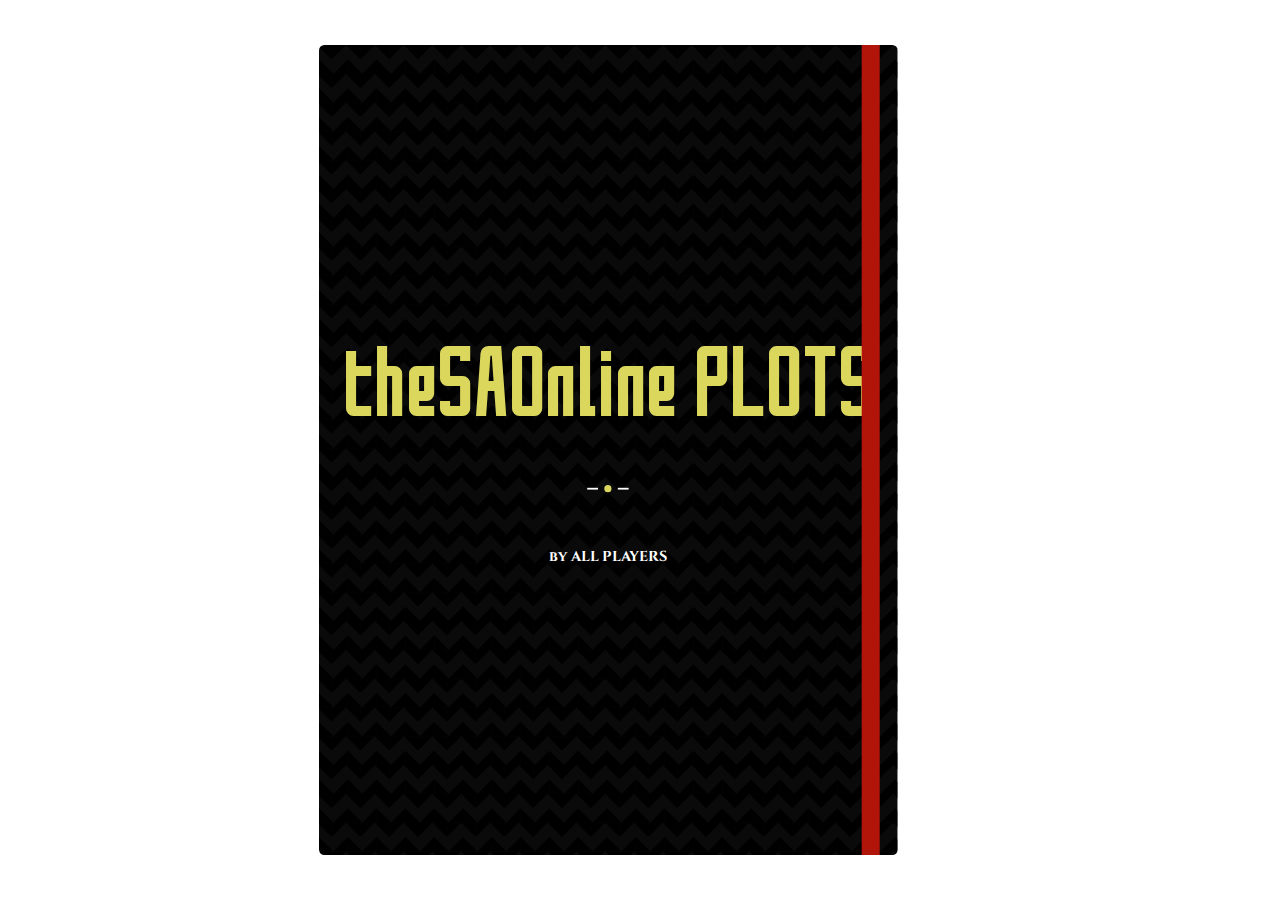
<file: book.html>
<!DOCTYPE html>
<html lang="en">
<head>
    <meta charset="UTF-8">
    <meta name="viewport" content="width=device-width, initial-scale=1.0">
    <title>theSAOnline - PLOT STORIES</title>
    <link href="https://fonts.googleapis.com/css2?family=Poppins:wght@900&display=swap" rel="stylesheet">
</head>
<style>
    @import url("https://fonts.googleapis.com/css2?family=Cinzel:wght@400;500&family=Petemoss&display=swap");

    @font-face {
        font-family: "SAO-TT-BOLD";
        src: url("sao-ui/SAOUITT-Bold.ttf");
    }

    * {
        box-sizing: border-box;
        font-family: "Cinzel", serif;
    }

    body {
        margin: 0;
        padding: 0;
        background-image: url('https://lh3.googleusercontent.com/d/1V1b-h2kvdDCSUHrmKkBdcKpoVzmvj7iz');
    }

    h1,
    h2,
    h3,
    h4,
    h5,
    p {
        margin: 0;
    }

    main {
        display: flex;
        justify-content: center;
    }

    .book {
        --book-height: 100vh;
        --book-ratio: 1.4;
    }

    .book > div {
        height: var(--book-height);
        width: calc(var(--book-height) / var(--book-ratio));
        overflow: auto;
        background-color: #0a0a0a;
        transform: scale(0.9);
        border-radius: 6px;
        transform-origin: left;
    }

    .book-cover {
        display: flex;
        justify-content: center;
        align-items: center;
        position: absolute;
        z-index: 9;
        text-align: center;
        background: linear-gradient(135deg, black 25%, transparent 25%) -50px 0,
            linear-gradient(225deg, black 25%, transparent 25%) -50px 0,
            linear-gradient(315deg, black 25%, transparent 25%),
            linear-gradient(45deg, black 25%, transparent 25%);
        background-size: 2em 2em;
        background-color: #232323;
        color: white;
        transition: transform 2s;
    }

    .book-cover::before {
        content: "";
        position: absolute;
        width: 20px;
        right: 20px;
        top: 0;
        bottom: 0;
        background-color: #b11509;
    }

    h1 {
        font-family: "SAO-TT-BOLD", cursive;
        font-size: 98px;
        font-weight: 300;
        color: #dbd75d;
    }

    h2 {
        font-size: 16px;
    }

    .separator {
        --separator-size: 8px;
        width: var(--separator-size);
        height: var(--separator-size);
        background-color: #dbd75d;
        margin: 50px auto 60px auto;
        border-radius: 50%;
        position: relative;
    }

    .separator::after,
    .separator::before {
        content: "";
        position: absolute;
        width: 12px;
        background-color: white;
        height: 2px;
        top: calc(50% - 1px);
    }

    .separator::after {
        left: 15px;
    }

    .separator::before {
        right: 15px;
    }

    .book-content {
        display: flex; /* Use flexbox */
        flex-direction: column; /* Stack items vertically */
        align-items: center; /* Center items horizontally */
        justify-content: center; /* Center items vertically */
        transform: scale(0.9) translateY(30px);
        background-color: white !important;
        transition: all 0.3s 1s;
        text-align: center; /* Center text content horizontally */
        height: calc(100% - 60px); /* Adjust height as needed */
    }

    .book-content ul {
    margin: 0 auto; /* Center the <ul> horizontally */
    padding-left: 0; /* Remove default padding */
    list-style: none; /* Remove default list styling */
    }

    .book-content h2 {
        margin-bottom: 20px; /* Add space below <h2> for better separation */
    }

    .book-content li {
        margin-bottom: 10px; /* Adjust spacing between list items */
    }

    .book-content h3,
    .book-content p {
        opacity: 0;
        transition: all 0.3s 0.3s;
    }

    h3 {
        padding: 30px;
    }

    p {
        padding: 0px 30px 10px 30px;
        text-align: justify;
        font-size: 14px;
    }

    .book-cover > div {
        transition: opacity 0s 0.6s;
    }

    .book:hover > .book-cover {
        transform: rotateY(180deg) scale(0.9);
    }

    .book:hover > .book-cover > div {
        opacity: 0;
    }

    .book:hover > .book-content {
        transform: scale(0.9) translateY(0px);
    }

    .book:hover > .book-content h3,
    .book:hover > .book-content p {
        opacity: 1;
    }

    /* Responsive adjustments */
    @media only screen and (max-width: 768px) {
        .book > div {
            width: 90%; /* Adjust width for smaller screens */
            transform: scale(0.7); /* Scale down for smaller screens */
        }

        .book-content {
            transform: scale(0.7) translateY(0); /* Adjust scale and transform for smaller screens */
        }
    }

    @media only screen and (max-width: 480px) {
        .book {
            --book-height: 80vh; /* Adjust book height for smaller screens */
            --book-ratio: 1.2; /* Adjust ratio for smaller screens */
        }

        .book > div {
            width: 95%; /* Adjust width for very small screens */
            transform: scale(0.6); /* Scale down more for very small screens */
        }

        .book-content {
            transform: scale(0.6) translateY(0); /* Adjust scale and transform for very small screens */
        }

        h1 {
            font-size: 72px; /* Decrease font size for smaller screens */
        }
    }

</style>
<body>
    <main>
        <div class="book">
            <div class="book-cover">
                <div>
                    <h1>theSAOnline PLOTS</h1>
                    <div class="separator"></div>
                    <h2>by ALL PLAYERS</h2>
                </div>
            </div>
            <div class="book-content" style="color: black !important">
                <h2>List Plot : </h2>
                <ul>
                    <li><a href="./book1.html">GU1LD</a></li>
                    <li><a href="./book2.html">Ignited Souls</a></li>
                    <li><a href="./book3.html">BEAT3R</a></li>
                    <li><a href="./book4.html">4-SIX</a></li>
                    <li><a href="./book5.html">5ASAAP</a></li>
                </ul>

                <div class="container">
                    <a class="button-1" href="./">BACK TO HOME</a>
                </div>
            </div>
        </div>
    </main>
</body>
</html>
</file>
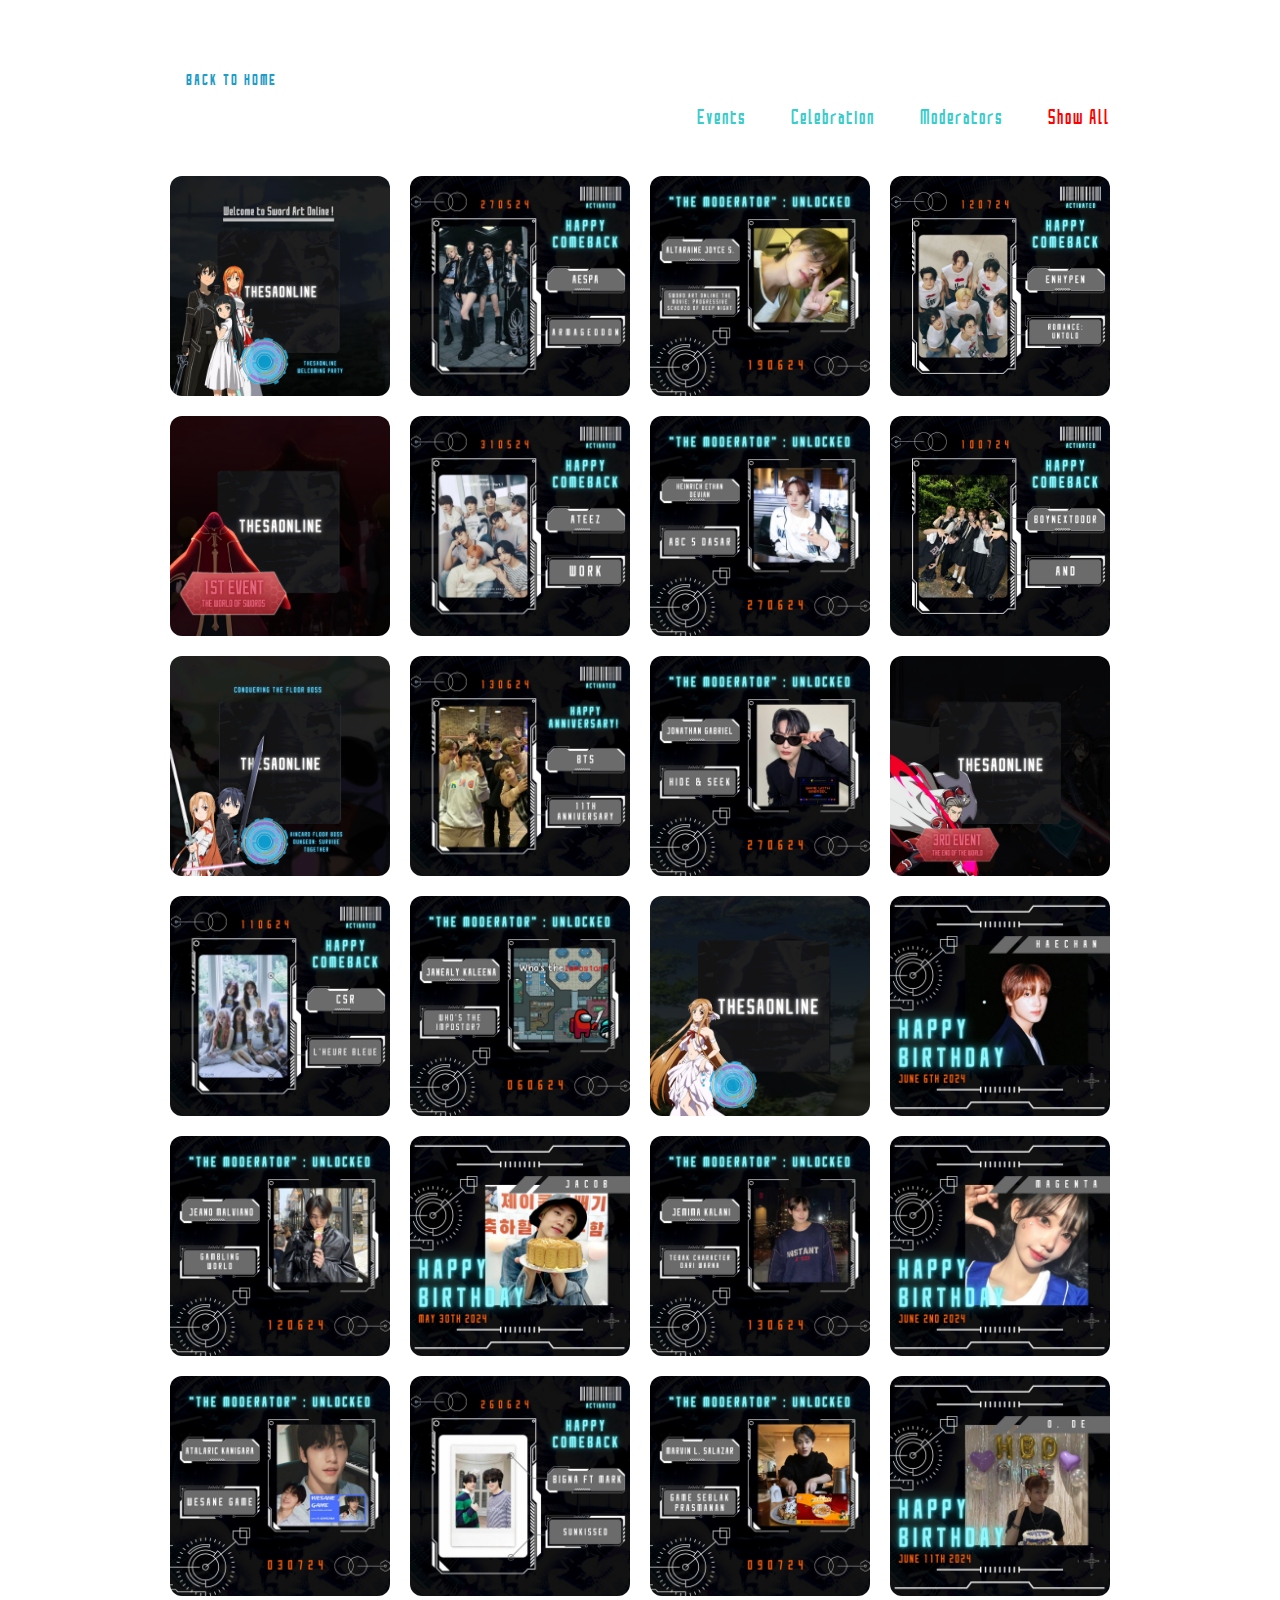
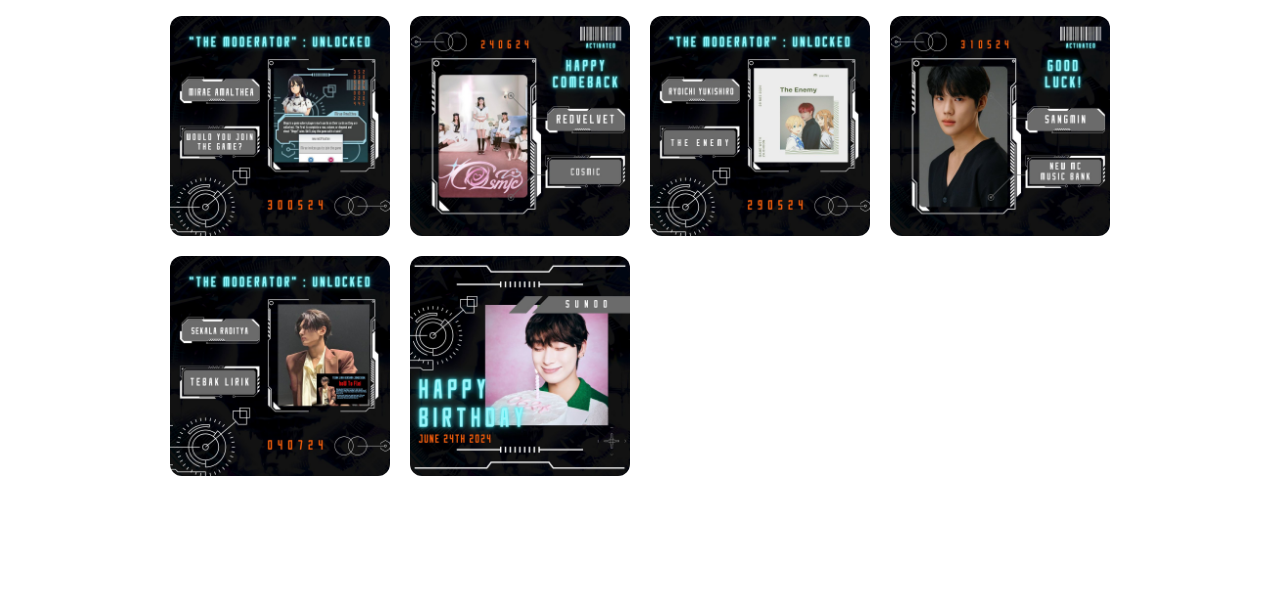
<file: gallery.html>
<!DOCTYPE html>
<html lang="en">
<head>
	<meta charset="UTF-8">
	<meta name="viewport" content="width=device-width, initial-scale=1.0">
	<title>theSAOnline - GALLERY</title>
	<link rel="stylesheet" href="fontawesome/css/all.min.css"> <!-- https://fontawesome.com/ -->
	<link href="https://fonts.googleapis.com/css2?family=Source+Sans+Pro&display=swap" rel="stylesheet"> <!-- https://fonts.google.com/ -->
	<link href="css/magnific-popup.min.css" rel="stylesheet">
    <link href="css/tooplate-style.css" rel="stylesheet">
<style>
	.container {
      display: flex;
      flex-wrap: wrap; /* Allows items to wrap to the next line */
    }
	.button-1 {
    background-color: white;
    border-radius: 8px;
    border-style: none;
    box-sizing: border-box;
    color: #1E9DC9;
    cursor: pointer;
    display: inline-block;
    font-family: "SAO-TT-BOLD";
    letter-spacing: 2px;
    font-size: 14px;
    font-weight: bold;
    height: 40px;
    line-height: 20px;
    list-style: none;
    margin: 0;
    outline: none;
    padding: 10px 16px;
    position: relative;
    text-align: center;
    text-decoration: none;
    transition: color 100ms;
    vertical-align: baseline;
    user-select: none;
    -webkit-user-select: none;
    touch-action: manipulation;
    margin: 0 auto; 
    }

    .button-1:hover,
    .button-1:focus {
        color: white;
        background-color: black;
    }
</style>
</head>
<body>
	<div class="tm-container-fluid">
		<div class="tm-gallery-section tm-mb-80">
			<a class="button-1" href="./">BACK TO HOME</a>
			<ul class="filters-button-group tm-mb-40">
				<li><a href="#" data-filter=".event">Events</a></li>
				<li><a href="#" data-filter=".celebrate">Celebration</a></li>
				<li><a href="#" data-filter=".mod">Moderators</a></li>
				<li><a href="#" class="active" data-filter="*">Show All</a></li>
			</ul>
			<div class="tm-gallery">				
				<div class="tm-gallery-item event">
		            <a href="img/EVENTS/pt-welpar.png">
		            	<img src="img/EVENTS/welpar.png" alt="" class="img-fluid" />
		            </a>
		        </div>
				<div class="tm-gallery-item celebrate">
		            <a href="img/CELEBRATIONS/aespa.jpeg">
		            	<img src="img/CELEBRATIONS/aespa.jpeg" alt="" class="img-fluid" />
		            </a>
		        </div>
				<div class="tm-gallery-item mod">
		            <a href="img/MODS/alta.jpeg">
		            	<img src="img/MODS/alta.jpeg" alt="" class="img-fluid" />
		            </a>
		        </div>
				<div class="tm-gallery-item celebrate">
		            <a href="img/CELEBRATIONS/enhypen.jpeg">
		            	<img src="img/CELEBRATIONS/enhypen.jpeg" alt="" class="img-fluid" />
		            </a>
		        </div>
		        <div class="tm-gallery-item event">
		            <a href="img/EVENTS/pt-event1.png">
		            	<img src="img/EVENTS/event1.png" alt="" class="img-fluid" />
		            </a>
		        </div>
				<div class="tm-gallery-item celebrate">
		            <a href="img/CELEBRATIONS/ateez.jpeg">
		            	<img src="img/CELEBRATIONS/ateez.jpeg" alt="" class="img-fluid" />
		            </a>
		        </div>
				<div class="tm-gallery-item mod">
		            <a href="img/MODS/devian.jpeg">
		            	<img src="img/MODS/devian.jpeg" alt="" class="img-fluid" />
		            </a>
		        </div>
				<div class="tm-gallery-item celebrate">
		            <a href="img/CELEBRATIONS/BND.jpeg">
		            	<img src="img/CELEBRATIONS/BND.jpeg" alt="" class="img-fluid" />
		            </a>
		        </div>
		        <div class="tm-gallery-item event">
		            <a href="img/EVENTS/pt-event2.png">
		            	<img src="img/EVENTS/event2.png" alt="" class="img-fluid" />
		            </a>
		        </div>
				<div class="tm-gallery-item celebrate">
		            <a href="img/CELEBRATIONS/bts.jpeg">
		            	<img src="img/CELEBRATIONS/bts.jpeg" alt="" class="img-fluid" />
		            </a>
		        </div>
				<div class="tm-gallery-item mod">
		            <a href="img/MODS/gabriel.jpeg">
		            	<img src="img/MODS/gabriel.jpeg" alt="" class="img-fluid" />
		            </a>
		        </div>
				<div class="tm-gallery-item event">
		            <a href="img/EVENTS/pt-event3.png">
		            	<img src="img/EVENTS/event3.png" alt="" class="img-fluid" />
		            </a>
		        </div>
				<div class="tm-gallery-item celebrate">
		            <a href="img/CELEBRATIONS/csr.jpeg">
		            	<img src="img/CELEBRATIONS/csr.jpeg" alt="" class="img-fluid" />
		            </a>
		        </div>
				<div class="tm-gallery-item mod">
		            <a href="img/MODS/janealy.jpeg">
		            	<img src="img/MODS/janealy.jpeg" alt="" class="img-fluid" />
		            </a>
		        </div>
				<div class="tm-gallery-item event">
		            <a href="img/EVENTS/pt-event4.png">
		            	<img src="img/EVENTS/event4.png" alt="" class="img-fluid" />
		            </a>
		        </div>
				<div class="tm-gallery-item celebrate">
		            <a href="img/CELEBRATIONS/haechan.jpeg">
		            	<img src="img/CELEBRATIONS/haechan.jpeg" alt="" class="img-fluid" />
		            </a>
		        </div>
				<div class="tm-gallery-item mod">
		            <a href="img/MODS/jeano.jpeg">
		            	<img src="img/MODS/jeano.jpeg" alt="" class="img-fluid" />
		            </a>
		        </div>
				<div class="tm-gallery-item celebrate">
		            <a href="img/CELEBRATIONS/jacob.jpeg">
		            	<img src="img/CELEBRATIONS/jacob.jpeg" alt="" class="img-fluid" />
		            </a>
		        </div>
				<div class="tm-gallery-item mod">
		            <a href="img/MODS/jemima.jpeg">
		            	<img src="img/MODS/jemima.jpeg" alt="" class="img-fluid" />
		            </a>
		        </div>
				<div class="tm-gallery-item celebrate">
		            <a href="img/CELEBRATIONS/magenta.jpeg">
		            	<img src="img/CELEBRATIONS/magenta.jpeg" alt="" class="img-fluid" />
		            </a>
		        </div>
				<div class="tm-gallery-item mod">
		            <a href="img/MODS/kani.jpeg">
		            	<img src="img/MODS/kani.jpeg" alt="" class="img-fluid" />
		            </a>
		        </div>
				<div class="tm-gallery-item celebrate">
		            <a href="img/CELEBRATIONS/mark.jpeg">
		            	<img src="img/CELEBRATIONS/mark.jpeg" alt="" class="img-fluid" />
		            </a>
		        </div>
				<div class="tm-gallery-item mod">
		            <a href="img/MODS/marvin.jpeg">
		            	<img src="img/MODS/marvin.jpeg" alt="" class="img-fluid" />
		            </a>
		        </div>
				<div class="tm-gallery-item celebrate">
		            <a href="img/CELEBRATIONS/ode.jpeg">
		            	<img src="img/CELEBRATIONS/ode.jpeg" alt="" class="img-fluid" />
		            </a>
		        </div>
				<div class="tm-gallery-item mod">
		            <a href="img/MODS/mirae.jpeg">
		            	<img src="img/MODS/mirae.jpeg" alt="" class="img-fluid" />
		            </a>
		        </div>
				<div class="tm-gallery-item celebrate">
		            <a href="img/CELEBRATIONS/red velvet.jpeg">
		            	<img src="img/CELEBRATIONS/red velvet.jpeg" alt="" class="img-fluid" />
		            </a>
		        </div>
				<div class="tm-gallery-item mod">
		            <a href="img/MODS/ryoichi.jpeg">
		            	<img src="img/MODS/ryoichi.jpeg" alt="" class="img-fluid" />
		            </a>
		        </div>
				<div class="tm-gallery-item celebrate">
		            <a href="img/CELEBRATIONS/sangmin.jpeg">
		            	<img src="img/CELEBRATIONS/sangmin.jpeg" alt="" class="img-fluid" />
		            </a>
		        </div>
				<div class="tm-gallery-item mod">
		            <a href="img/MODS/sekala.jpeg">
		            	<img src="img/MODS/sekala.jpeg" alt="" class="img-fluid" />
		            </a>
		        </div>
				<div class="tm-gallery-item celebrate">
		            <a href="img/CELEBRATIONS/sunoo.jpeg">
		            	<img src="img/CELEBRATIONS/sunoo.jpeg" alt="" class="img-fluid" />
		            </a>
		        </div>
			</div>			
		</div>
	</div>

	<script src="js/jquery.min.js"></script>
	<script src="js/imagesloaded.pkgd.min.js"></script>
	<script src="js/isotope.pkgd.min.js"></script>
	<script src="js/jquery.magnific-popup.min.js"></script>
	<script>
		$(function(){
		  	// Init the image gallery
		  	var $gallery = $(".tm-gallery").isotope({
		    	itemSelector: ".tm-gallery-item",
		    	layoutMode: "fitRows"
		  	});
		  
		  	// Layout Isotope after each image loads
		  	$gallery.imagesLoaded().progress(function() {
		    	$gallery.isotope("layout");
		  	});

		  	$(".filters-button-group").on("click", "a", function(e) {
		  		e.preventDefault();
			    var filterValue = $(this).attr("data-filter");
			    $gallery.isotope({ filter: filterValue });
			    $('.filters-button-group a').removeClass('active');
			    $(this).addClass('active');
			});

		  	// Magnific Pop up
		  	$('.tm-gallery').magnificPopup({
		  		delegate: 'a',
			  	type: 'image',
				  gallery: { enabled: true }
			});
		});
		function w3_open() {
          document.getElementById("mySidebar").style.display = "block";
        }
    
        function w3_close() {
          document.getElementById("mySidebar").style.display = "none";
        }
	</script>
</body>
</html>
</file>
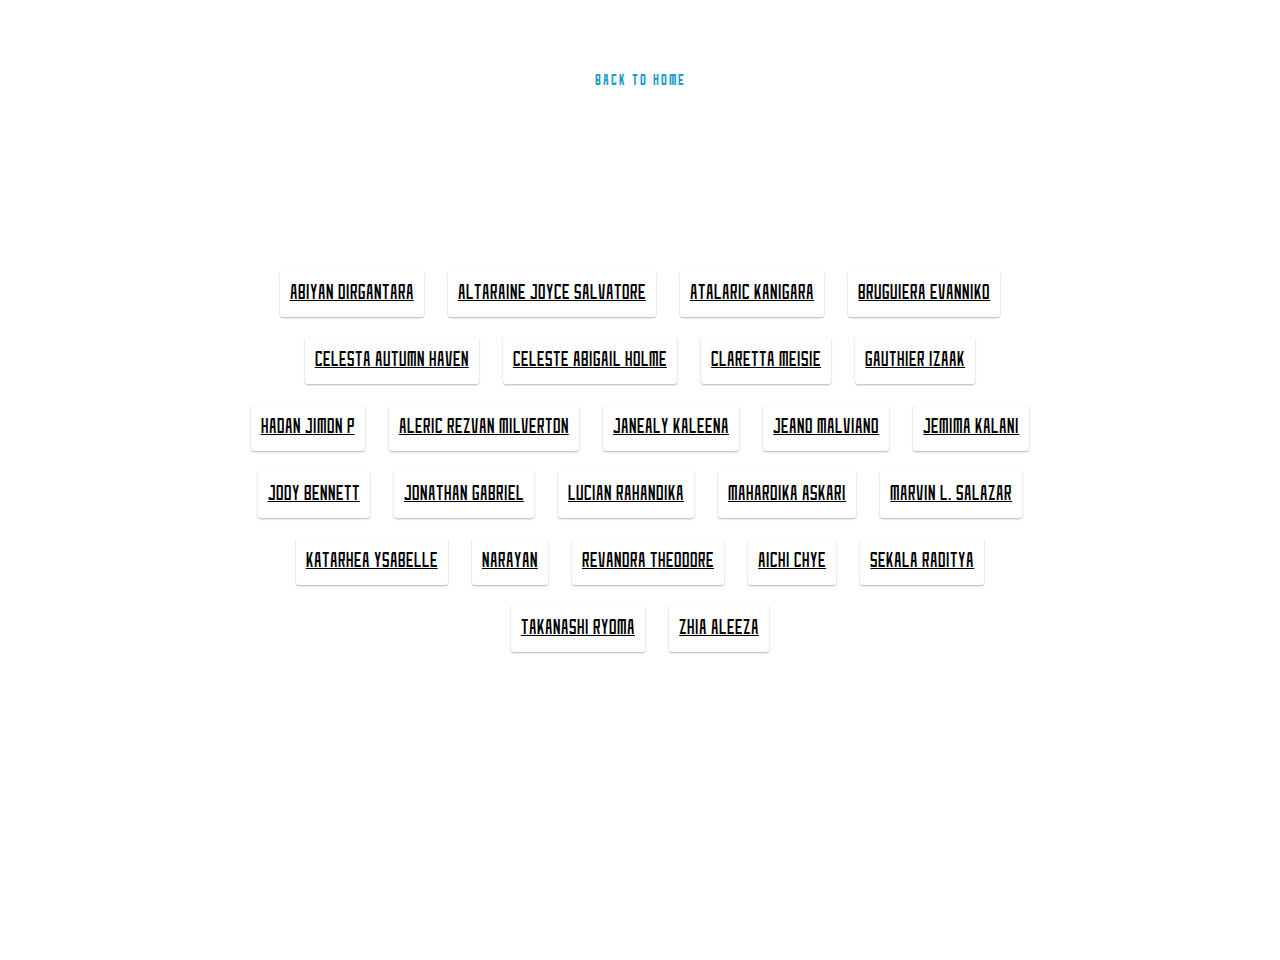
<file: gifts.html>
<!DOCTYPE html>
<html lang="en">
<head>
	<meta charset="UTF-8">
	<meta name="viewport" content="width=device-width, initial-scale=1.0">
	<title>theSAOnline - THE GIFT</title>
    <link href="https://cdn.jsdelivr.net/npm/bootstrap@5.3.3/dist/css/bootstrap.min.css" rel="stylesheet" integrity="sha384-QWTKZyjpPEjISv5WaRU9OFeRpok6YctnYmDr5pNlyT2bRjXh0JMhjY6hW+ALEwIH" crossorigin="anonymous">
    <link rel="stylesheet" href="https://cdn.metroui.org.ua/current/metro.css">
    <link rel="stylesheet" href="https://www.w3schools.com/w3css/4/w3.css">
</head>
<style>
    @font-face {
        font-family: "SAO-UI-BOLD";
        src: url("sao-ui/SAOWelcomeTT-Bold.ttf");
    }
    @font-face {
        font-family: "SAO-TT-BOLD";
        src: url("sao-ui/SAOUITT-Bold.ttf");
    }
    @font-face {
        font-family: "SAO-TT";
        src: url("sao-ui/SAOUITT-Regular.ttf");
    }
    * {
        box-sizing:border-box;
    }

    html,body {
        min-height:100%;
        height:100%;
        background-size:cover;
        background-position:top center;
        font-weight:200;
        &.modal-active {
            overflow: hidden;
        }
    }

    body {
        background-image: url('https://lh3.googleusercontent.com/d/1V1b-h2kvdDCSUHrmKkBdcKpoVzmvj7iz');
    }


    h1 {
        padding: 40px 0 30px 0;
        text-align:center;
        line-height:30px;
        letter-spacing: 5px;
        font-family: SAO-UI-BOLD; 
        color: white; 
        font-size: 50px;
    }

    h4 {
        text-align:center;
        font-size:30px;
        line-height:30px;
        font-family: SAO-UI-BOLD; 
        color: white; 
    }

    .buttons {
        max-width:800px;
        margin:0 auto;
        padding:0;
        text-align:center;
        .button {
        display:inline-block;
        text-align:center;
        font-family: SAO-TT; 
        letter-spacing: 1px;
        padding:10px 10px 10px 10px;
        margin:10px;
        font-size:18px;
        border-radius:3px;
        box-shadow:0 1px 2px rgba(0,0,0,.3);
        cursor:pointer;
        color: black;
        &:hover {
            color:white;
            background:#009bd5;
        }
        }
    } 
    .container{
        margin-top: 60px;
        display: flex;
        justify-content: center;
    }
    .button-1 {
    background-color: white;
    border-radius: 8px;
    border-style: none;
    box-sizing: border-box;
    color: #1E9DC9;
    cursor: pointer;
    display: inline-block;
    font-family: "SAO-TT-BOLD";
    letter-spacing: 2px;
    font-size: 14px;
    font-weight: bold;
    height: 40px;
    line-height: 20px;
    list-style: none;
    margin: 0;
    outline: none;
    padding: 10px 16px;
    position: relative;
    text-align: center;
    text-decoration: none;
    transition: color 100ms;
    vertical-align: baseline;
    user-select: none;
    -webkit-user-select: none;
    touch-action: manipulation;
    margin: 0 auto; 
    }

    .button-1:hover,
    .button-1:focus {
        color: white;
        background-color: black;
    }
</style>
<body>
    <div class="container">
        <a class="button-1" href="./">BACK TO HOME</a>
    </div>
    <h1>THE GIFTS</h1>
    <h4>Click your name!</h4>
    <div class="buttons">
        <a class="button" href="https://drive.google.com/drive/folders/1RPeYxS6snLimrZW4VbLsY-2Z0CZSx8nb?usp=sharing">ABIYAN DIRGANTARA</a>
        <a class="button" href="https://drive.google.com/drive/folders/16HVosXX7SGxO3xk1ipmUnSNPHHiJJsQ_?usp=sharing">ALTARAINE JOYCE SALVATORE</a>
        <a class="button" href="https://drive.google.com/drive/folders/1E97Bh7SctK-tzmKtmco4IcmEGg7U6LxN?usp=sharing">ATALARIC KANIGARA</a>
        <a class="button" href="https://drive.google.com/drive/folders/1OSvqx0K0gkbvzpX4fZECPD0-06YHMuy2?usp=sharing">BRUGUIERA EVANNIKO</a>
        <a class="button" href="https://drive.google.com/drive/folders/1jAzUg6Ouhpr5nIPPlxhJq2FnYXIRdRb0?usp=sharing">CELESTA AUTUMN HAVEN</a>
        <a class="button" href="https://drive.google.com/drive/folders/1yZeyoWkYpx17mTWYlCk25rlGXGt5RP9e?usp=sharing">CELESTE ABIGAIL HOLME</a>
        <a class="button" href="https://drive.google.com/drive/folders/104IZ831z0qHmq_8980gf5ueYbbAfrZGf?usp=sharing">CLARETTA MEISIE</a>
        <a class="button" href="https://drive.google.com/drive/folders/19p05ABsREOMW_2Z2jcJvoy87WtHL2yfG?usp=sharing">GAUTHIER IZAAK</a>
        <a class="button" href="https://drive.google.com/drive/folders/1ATjLgnCKrzjevTIdXld4hjndkVwqxMZk?usp=sharing">HADAN JIMON P</a>
        <a class="button" href="https://drive.google.com/drive/folders/1abGcrKhdhbUpCdL7pXrV48QNwkyVbtzE?usp=sharing">ALERIC REZVAN MILVERTON</a>
        <a class="button" href="https://drive.google.com/drive/folders/1ReI4du_R0a6uIH1QwNRK3jCwvpraA9aA?usp=sharing">JANEALY KALEENA</a>
        <a class="button" href="https://drive.google.com/drive/folders/1YbXngqstGohRlf-Fc2RS12Gn1YUeXf8e?usp=sharing">JEANO MALVIANO</a>
        <a class="button" href="https://drive.google.com/drive/folders/1SjfdF5u8ymmsqN9HNNPiGC8MANvtsAV-?usp=sharing">JEMIMA KALANI</a>
        <a class="button" href="https://drive.google.com/drive/folders/1Uw1tOjYijZJr7KwR_s1u17ogFgeN7B8U?usp=sharing">JODY BENNETT</a>
        <a class="button" href="https://drive.google.com/drive/folders/1ZaP3Lz9anC-nCXxwMnbUG5t2Ixk8I_dH?usp=sharing">JONATHAN GABRIEL</a>
        <a class="button" href="https://drive.google.com/drive/folders/1nlp9Oy5bOjnEDpheeHHlOJo4VUuU-meG?usp=sharing">LUCIAN RAHANDIKA</a>
        <a class="button" href="https://drive.google.com/drive/folders/1g648jMSMaP-Xpvu6N4ZtOaMz7dscm4IF?usp=sharing">MAHARDIKA ASKARI</a>
        <a class="button" href="https://drive.google.com/drive/folders/1dLJu9VZgnhDUJORH501vBaOAi0pw8Rw4?usp=sharing">MARVIN L. SALAZAR</a>
        <a class="button" href="https://drive.google.com/drive/folders/1B47VllGHSvPVWBUUKX3J7ec8X1idmT9J?usp=sharing">KATARHEA YSABELLE</a>
        <a class="button" href="https://drive.google.com/drive/folders/1Fkx0yuV3_FQV5P9D8-zFdW8hHHDxZUJ0?usp=sharing">NARAYAN</a>
        <a class="button" href="https://drive.google.com/drive/folders/1v0BqozK76m4A-ZSw1w9QKmmCNDmCtbDJ?usp=sharing">REVANDRA THEODORE</a>
        <a class="button" href="https://drive.google.com/drive/folders/16trrqsgywSPAWtY5RXi_5VlPzgk7UErp?usp=sharing">AICHI CHYE</a>
        <a class="button" href="https://drive.google.com/drive/folders/1lbkkcy1DWQHT9hSk6tTQvyVtk7bVLCC8?usp=sharing">SEKALA RADITYA</a>
        <a class="button" href="https://drive.google.com/drive/folders/1LRmYd4HwAiTgiEiWD0ElCDtQiFTNNA7s?usp=sharing">TAKANASHI RYOMA</a>
        <a class="button" href="https://drive.google.com/drive/folders/1NA7-Zk4H48R-v2EWtzp9fQ0PuKg8gWe0?usp=sharing" style="margin-bottom: 60px;">ZHIA ALEEZA</a>
    </div>
</body>
</file>
<file: css/tooplate-style.css>
/*

Tooplate 2122 Nano Folio

https://www.tooplate.com/view/2122-nano-folio

*/

@font-face {
    font-family: "SAO-TT";
    src: url("../sao-ui/SAOUITT-Regular.ttf");
}
@font-face {
    font-family: "SAO-TT-BOLD";
    src: url("../sao-ui/SAOUITT-Bold.ttf");
}

html { overflow-x: hidden; }

body {
    background-image: url('https://lh3.googleusercontent.com/d/1V1b-h2kvdDCSUHrmKkBdcKpoVzmvj7iz');
    margin: 0;
    padding: 0;
    font-family: 'Source Sans Pro', sans-serif;
    font-size: 18px;
    line-height: 2em;
    overflow-x: hidden;
}

a {
    text-decoration: none;
    transition: all 0.3s ease;
    color: #38CCCC;
}

a:hover { color: #30ADAD; }

.tm-about-text a { color: #9F6; }

h1, h2, p, i, address, .tm-text-white { color: white; }

.tm-link-gray { color: #999999; }
.tm-link-white { color: white; }

.tm-footer { 
    color: #999999; 
    text-align: center;
}

.tm-container-fluid {
    width: 100%;
    max-width: 970px;
    box-sizing: border-box;
    margin: 0 auto;
    padding: 60px 15px;
}

.tm-site-header { height: 470px; }

.tm-flex-center {
    display: flex;
    flex-direction: column;
    align-items: center;
    justify-content: center;
}

.tm-about,
.tm-contact {
    display: flex;
}

.tm-contact { flex-direction: row-reverse; }
.tm-about > div { flex: 1 1; }

.tm-contact-form-container,
.tm-contact-info {
    width: 40%;
}

.tm-contact-info { padding-top: 20px; }
.tm-contact-header { width: 20%; }

.tm-contact-header {
    padding-left: 50px;
    padding-right: 50px;
}

.tm-contact { padding: 50px 20px; }

.tm-contact > div {
    padding-left: 34px;
    padding-right: 34px;
    box-sizing: border-box;
}

input,
textarea,
button {
    display: block;
}

input,
textarea {
    font-family: 'Source Sans Pro', sans-serif;
    font-size: 1rem;
    background: transparent;
    border: 0;
    border-bottom: 1px solid white;
    color: white;
    padding: 15px 0;
    margin-top: 5px;
    margin-bottom: 5px;
    width: 100%;
}

::-webkit-input-placeholder { color: white; } /* Edge */
:-ms-input-placeholder { color: white; } /* Internet Explorer 10-11 */
::placeholder { color: white; }
.tm-right { margin-right: 0; margin-left: auto; }

.tm-btn-submit {
    background: none;
    color: white;
    font-size: 1rem;
    border: 0;
    cursor: pointer;
    transition: all 0.3s ease;
}

.tm-btn-submit:hover { color: #000000; }

.tm-social-link {
    width: 40px;
    height: 40px;
    margin-right: 15px;
    background-color: white;
    display: flex;
    align-items: center;
    justify-content: center;
}

.tm-social-link i {
    color: #99CCCC;
    transition: all 0.3s ease;
}

.tm-social-link:hover i.fa-facebook { color: #3b5998; }
.tm-social-link:hover i.fa-twitter { color: #00acee; }
.tm-social-link:hover i.fa-instagram { color: #3f729b; }
.tm-flex { display: flex; }
address { font-style: normal; }

.filters-button-group {
    text-align: right;
    padding: 0;
    margin: 0; 
    font-family: SAO-TT;
    letter-spacing: 2px;

}

.filters-button-group li {
    display: inline-block;
    list-style: none;
    margin-left: 40px;
}

.filters-button-group li a.active { color: red; }
.tm-gallery { margin: -10px; }

.tm-gallery-item {
    border-radius: 12px;
    margin: 10px;
    overflow: hidden;
}

.tm-gallery-item a {
    display: block;
    line-height: 0;
}

.tm-gallery-item img {
    width: 220px;
    height: 220px;    
}

@media (max-width: 940px) {
    .filters-button-group { text-align: left; }
}

@media (max-width: 680px) {
    .tm-contact { flex-direction: column; }
    
    .tm-contact-form-container,
    .tm-contact-info,
    .tm-contact-header {
        width: 100%;
    }

    .tm-contact-form-container { margin-bottom: 20px; }
    .tm-contact-info { margin-bottom: 30px; }
}

@media (max-width: 545px) {
    .tm-about { flex-direction: column; }
}

@media (max-width: 489px) {
    .tm-gallery-item {
        width: 48%;
        margin: 1%;
        height: auto;
    }
    
    .tm-gallery-item img {
        width: 100%;
        height: auto;
    }
}

.tm-p-50 { padding: 50px; }
.tm-mb-0 { margin-bottom: 0; }
.tm-mb-30 { margin-bottom: 30px }
.tm-mb-40 { margin-bottom: 40px; }
.tm-mb-50 { margin-bottom: 50px; }
.tm-mb-80 { margin-bottom: 80px; }
.tm-bgcolor-1 { background-color: #F96699; }
.tm-bgcolor-2 { background-color: #38CCCC; }
.tm-bgcolor-3 { background-color: #99CCCC; }
.tm-border-rounded { border-radius: 15px; }
</file>
